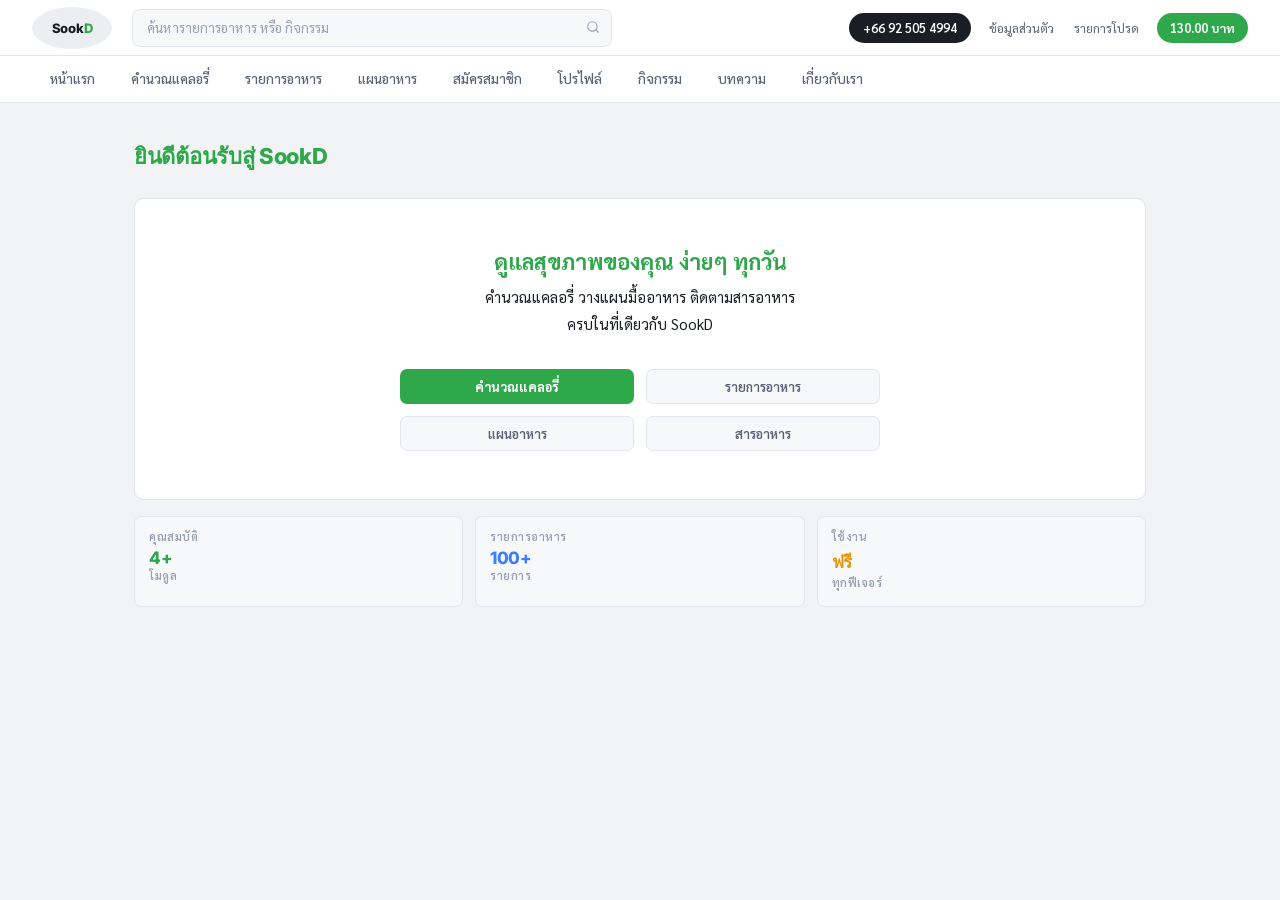
<file: index.html>
<!DOCTYPE html>
<html lang="th">
<head>
<meta charset="UTF-8">
<meta name="viewport" content="width=device-width, initial-scale=1.0">
<title>Sook D · แคลอรี่และโภชนาการ</title>
<link rel="preconnect" href="https://fonts.googleapis.com">
<link href="https://fonts.googleapis.com/css2?family=Sarabun:wght@300;400;500;600;700&family=Inter:wght@400;500;600;700;800&display=swap" rel="stylesheet">
<link rel="stylesheet" href="css/base.css">
<link rel="stylesheet" href="css/layout.css">
<link rel="stylesheet" href="css/macro.css">
<link rel="stylesheet" href="css/planner.css">
<link rel="stylesheet" href="css/modal.css">
<link rel="stylesheet" href="css/components.css">
<link rel="stylesheet" href="css/subscribe.css">
</head>
<body>

<!-- TOP NAV -->
<header class="topnav">
  <div class="topnav-logo">Sook<span>D</span></div>

  <div class="topnav-search">
    <input type="text" placeholder="ค้นหารายการอาหาร หรือ กิจกรรม">
    <span class="topnav-search-icon">
      <svg width="14" height="14" viewBox="0 0 24 24" fill="none" stroke="currentColor" stroke-width="2" stroke-linecap="round" stroke-linejoin="round"><circle cx="11" cy="11" r="8"/><path d="m21 21-4.35-4.35"/></svg>
    </span>
  </div>

  <div class="topnav-right">
    <button class="topnav-phone">+66 92 505 4994</button>
    <button class="topnav-icon-btn">ข้อมูลส่วนตัว</button>
    <button class="topnav-icon-btn">รายการโปรด</button>
    <button class="topnav-cart">130.00 บาท</button>
  </div>
</header>

<!-- SUB NAV -->
<nav class="subnav">
  <button class="subnav-tab active" onclick="showPage('home', this)">หน้าแรก</button>
  <button class="subnav-tab" onclick="showPage('calc', this)">คำนวณแคลอรี่</button>
  <button class="subnav-tab" onclick="showPage('foods', this)">รายการอาหาร</button>
  <button class="subnav-tab" onclick="showPage('plan', this)">แผนอาหาร</button>
  <button class="subnav-tab" onclick="showPage('subscribe', this)">สมัครสมาชิก</button>
  <button class="subnav-tab" onclick="showPage('history', this)">โปรไฟล์</button>
  <button class="subnav-tab" onclick="showPage('activity', this)">กิจกรรม</button>
  <button class="subnav-tab" onclick="showPage('article', this)">บทความ</button>
  <button class="subnav-tab" onclick="showPage('about', this)">เกี่ยวกับเรา</button>
</nav>

<!-- PAGE CONTENT -->
<div id="page-content" class="container"></div>

<!-- FOOD MODAL -->
<div class="modal-overlay" id="food-modal" onclick="closeModalOutside(event)"></div>

<!-- TOAST -->
<div class="toast" id="toast">
  <span class="toast-icon" id="toast-icon">&#10003;</span>
  <span id="toast-msg">บันทึกแล้ว</span>
</div>

<script src="js/state.js"></script>
<script src="js/toast.js"></script>
<script src="js/foods.js"></script>
<script src="js/foodspage.js"></script>
<script src="js/calc.js"></script>
<script src="js/macro.js"></script>
<script src="js/planner.js"></script>
<script src="js/modal.js"></script>
<script src="js/history.js"></script>
<script src="js/subscribe.js"></script>
<script src="js/sub-calendar.js"></script>
<script src="js/nav.js"></script>
<script src="js/main.js"></script>
</body>
</html>
</file>
<file: css/base.css>
/* ══════════════════════════════════════════════════
   base.css · CSS vars, Reset, Top nav, Sub nav
   ══════════════════════════════════════════════════ */

@import url('https://fonts.googleapis.com/css2?family=Sarabun:wght@300;400;500;600;700&family=Inter:wght@400;500;600;700;800&display=swap');

:root {
  --bg:        #f2f3f5;
  --surface:   #ffffff;
  --surface2:  #f7f8fa;
  --surface3:  #eceef2;
  --border:    #e2e5ec;
  --border2:   #c8cdd8;

  --text:      #1a1d23;
  --text2:     #5a6278;
  --text3:     #9aa0b4;

  --accent:        #2ea84b;
  --accent-dark:   #228c3c;
  --accent-dim:    rgba(46,168,75,.10);
  --accent-glow:   rgba(46,168,75,.18);

  --blue:      #3d7eff;
  --blue-dim:  rgba(61,126,255,.10);
  --amber:     #e8950a;
  --amber-dim: rgba(232,149,10,.10);
  --rose:      #e03c5a;
  --rose-dim:  rgba(224,60,90,.10);
  --purple:    #7c4dff;

  --radius:    10px;
  --radius-sm: 7px;
  --shadow-sm: 0 1px 3px rgba(0,0,0,.06);
  --shadow:    0 2px 8px rgba(0,0,0,.07);
}

*, *::before, *::after { box-sizing: border-box; margin: 0; padding: 0; }
html { font-size: 15px; }
body {
  font-family: 'Sarabun', 'Inter', sans-serif;
  background: var(--bg);
  color: var(--text);
  min-height: 100vh;
}
button { cursor: pointer; font-family: inherit; }
input, select, textarea { font-family: inherit; }

/* ── TOP NAV ── */
.topnav {
  background: var(--surface);
  border-bottom: 1px solid var(--border);
  padding: 0 32px;
  height: 56px;
  display: flex;
  align-items: center;
  gap: 20px;
  position: sticky;
  top: 0;
  z-index: 100;
}

.topnav-logo {
  font-family: 'Inter', sans-serif;
  font-size: 17px;
  font-weight: 800;
  color: var(--text);
  white-space: nowrap;
  min-width: 80px;
  background: var(--surface3);
  border-radius: 50%;
  width: 42px;
  height: 42px;
  display: flex;
  align-items: center;
  justify-content: center;
  font-size: 13px;
  letter-spacing: -.3px;
}
.topnav-logo span { color: var(--accent); }

.topnav-search {
  flex: 1;
  max-width: 480px;
  position: relative;
}
.topnav-search input {
  width: 100%;
  height: 38px;
  border: 1.5px solid var(--border);
  border-radius: 8px;
  padding: 0 40px 0 14px;
  font-size: 13.5px;
  background: var(--surface2);
  color: var(--text);
  outline: none;
  transition: border-color .15s;
}
.topnav-search input:focus { border-color: var(--accent); background: #fff; }
.topnav-search input::placeholder { color: var(--text3); }
.topnav-search-icon {
  position: absolute;
  right: 12px;
  top: 50%;
  transform: translateY(-50%);
  color: var(--text3);
  font-size: 14px;
  pointer-events: none;
}

.topnav-right {
  display: flex;
  align-items: center;
  gap: 16px;
  margin-left: auto;
}

.topnav-phone {
  background: var(--text);
  color: #fff;
  border: none;
  border-radius: 20px;
  padding: 7px 14px;
  font-size: 12.5px;
  font-weight: 600;
  display: flex;
  align-items: center;
  gap: 6px;
  white-space: nowrap;
}
.topnav-phone:hover { background: #2a2d36; }

.topnav-icon-btn {
  display: flex;
  align-items: center;
  gap: 5px;
  font-size: 12.5px;
  color: var(--text2);
  background: none;
  border: none;
  padding: 4px 2px;
  white-space: nowrap;
}
.topnav-icon-btn:hover { color: var(--accent); }

.topnav-cart {
  background: var(--accent);
  color: #fff;
  border: none;
  border-radius: 20px;
  padding: 7px 13px;
  font-size: 12.5px;
  font-weight: 700;
  display: flex;
  align-items: center;
  gap: 6px;
}
.topnav-cart:hover { background: var(--accent-dark); }

/* ── SUB NAV (horizontal page tabs) ── */
.subnav {
  background: var(--surface);
  border-bottom: 1px solid var(--border);
  padding: 0 32px;
  display: flex;
  align-items: center;
  gap: 0;
  overflow-x: auto;
  scrollbar-width: none;
}
.subnav::-webkit-scrollbar { display: none; }

.subnav-tab {
  background: none;
  border: none;
  border-bottom: 2.5px solid transparent;
  padding: 14px 18px;
  font-size: 13.5px;
  font-weight: 500;
  color: var(--text2);
  white-space: nowrap;
  transition: color .15s, border-color .15s;
  margin-bottom: -1px;
}
.subnav-tab:hover { color: var(--text); }
.subnav-tab.active {
  color: var(--accent);
  border-bottom-color: var(--accent);
  font-weight: 600;
}
</file>
<file: css/layout.css>
/* ══════════════════════════════════════════════════
   layout.css · Page wrapper, Cards, Forms, Buttons
   ══════════════════════════════════════════════════ */

/* ── PAGE CONTENT WRAPPER ── */
#page-content {
  min-height: calc(100vh - 112px);
  padding: 36px 24px 60px;
}
.container {
  max-width: 640px;
  margin: 0 auto;
}
.container-wide {
  max-width: 1060px;
  margin: 0 auto;
}

/* ── PAGE TITLE ── */
.page-title {
  font-family: 'Inter', sans-serif;
  font-size: 22px;
  font-weight: 800;
  color: var(--accent);
  margin-bottom: 24px;
  letter-spacing: -.3px;
}

/* ── CARD ── */
.card {
  background: var(--surface);
  border: 1px solid var(--border);
  border-radius: var(--radius);
  padding: 28px 32px;
  margin-bottom: 16px;
}
.card-title {
  font-family: 'Inter', sans-serif;
  font-size: 15px;
  font-weight: 700;
  color: var(--text);
  margin-bottom: 20px;
  letter-spacing: -.2px;
}

/* ── SECTION HEADER ── */
.section-header { margin-bottom: 20px; }
.section-title {
  font-family: 'Inter', sans-serif;
  font-size: 18px;
  font-weight: 800;
  color: var(--text);
  margin-bottom: 4px;
  letter-spacing: -.3px;
}
.section-sub { font-size: 13px; color: var(--text3); }

/* ── GRID ── */
.grid-2 { display: grid; grid-template-columns: 1fr 1fr; gap: 16px; }
.grid-3 { display: grid; grid-template-columns: 1fr 1fr 1fr; gap: 12px; }
@media (max-width: 700px) {
  .grid-2 { grid-template-columns: 1fr; }
  .grid-3 { grid-template-columns: 1fr 1fr; }
}

/* ── FORM ── */
.form-group { margin-bottom: 18px; }
.form-label {
  display: block;
  font-size: 13px;
  font-weight: 600;
  color: var(--text2);
  margin-bottom: 7px;
}
.form-input {
  width: 100%;
  padding: 10px 13px;
  border: 1.5px solid var(--border);
  border-radius: var(--radius-sm);
  font-size: 14px;
  color: var(--text);
  background: var(--surface);
  outline: none;
  transition: border-color .15s;
  appearance: none;
  -webkit-appearance: none;
}
.form-input:focus { border-color: var(--accent); }
select.form-input {
  background-image: url("data:image/svg+xml,%3Csvg xmlns='http://www.w3.org/2000/svg' width='12' height='8' viewBox='0 0 12 8'%3E%3Cpath d='M1 1l5 5 5-5' stroke='%239aa0b4' stroke-width='1.5' fill='none' stroke-linecap='round'/%3E%3C/svg%3E");
  background-repeat: no-repeat;
  background-position: right 12px center;
  padding-right: 36px;
}

/* ── GENDER RADIO ── */
.radio-group { display: flex; gap: 10px; }
.radio-btn {
  flex: 1;
  display: flex;
  align-items: center;
  gap: 8px;
  padding: 9px 14px;
  border: 1.5px solid var(--border);
  border-radius: var(--radius-sm);
  font-size: 13.5px;
  font-weight: 500;
  color: var(--text2);
  cursor: pointer;
  transition: all .15s;
  user-select: none;
}
.radio-btn:hover { border-color: var(--accent); color: var(--text); }
.radio-btn.selected {
  border-color: var(--accent);
  background: var(--accent-dim);
  color: var(--accent);
  font-weight: 600;
}
.radio-btn .icon { font-size: 16px; }
/* Radio dot indicator */
.radio-btn::before {
  content: '';
  width: 14px; height: 14px;
  border-radius: 50%;
  border: 1.5px solid var(--border2);
  flex-shrink: 0;
  transition: all .15s;
}
.radio-btn.selected::before {
  border-color: var(--accent);
  background: var(--accent);
  box-shadow: inset 0 0 0 3px #fff;
}

/* ── GOAL CARDS ── */
.goal-grid {
  display: grid;
  grid-template-columns: 1fr 1fr;
  gap: 10px;
}
.goal-card {
  border: 1.5px solid var(--border);
  border-radius: var(--radius-sm);
  padding: 14px 16px;
  cursor: pointer;
  transition: all .15s;
  text-align: left;
  background: var(--surface);
}
.goal-card:hover { border-color: var(--accent); background: var(--accent-dim); }
.goal-card.selected {
  border-color: var(--accent);
  background: var(--accent-dim);
}
.goal-card.selected .goal-name { color: var(--accent); }
.goal-icon { display: none; }
.goal-name {
  font-size: 13.5px;
  font-weight: 600;
  color: var(--text);
  margin-bottom: 2px;
  display: flex;
  align-items: center;
  justify-content: space-between;
}
.goal-card.selected .goal-name::after {
  content: '✓';
  display: inline-flex;
  align-items: center;
  justify-content: center;
  width: 18px; height: 18px;
  background: var(--accent);
  color: #fff;
  border-radius: 50%;
  font-size: 10px;
  font-weight: 700;
}
.goal-desc { font-size: 12px; color: var(--text3); }

/* ── BUTTONS ── */
.btn-primary {
  width: 100%;
  padding: 13px;
  background: var(--accent);
  color: #fff;
  border: none;
  border-radius: var(--radius-sm);
  font-size: 15px;
  font-weight: 700;
  margin-top: 20px;
  transition: background .15s, transform .1s;
  letter-spacing: .1px;
}
.btn-primary:hover { background: var(--accent-dark); }
.btn-primary:active { transform: scale(.99); }

/* ปุ่ม primary ที่อยู่ในกริดเดียวกับ btn-secondary (หน้า home) ให้ขนาดเท่ากัน */
.btn-hero {
  width: auto;
  padding: 8px 14px;
  font-size: 13px;
  margin-top: 0;
}

.btn-secondary {
  padding: 8px 14px;
  background: var(--surface2);
  color: var(--text2);
  border: 1.5px solid var(--border);
  border-radius: var(--radius-sm);
  font-size: 13px;
  font-weight: 600;
  transition: all .15s;
}
.btn-secondary:hover { border-color: var(--accent); color: var(--accent); background: var(--accent-dim); }

/* ── BMI WIDGET ── */
.bmi-widget { text-align: center; padding: 8px 0 16px; }
.bmi-value {
  font-family: 'Inter', sans-serif;
  font-size: 42px;
  font-weight: 800;
  letter-spacing: -1.5px;
  line-height: 1;
}
.bmi-label { font-size: 12px; color: var(--text3); margin: 4px 0 8px; }
.bmi-status {
  display: inline-block;
  padding: 4px 14px;
  border-radius: 20px;
  font-size: 12px;
  font-weight: 700;
  margin-bottom: 12px;
}
.bmi-bar-track {
  height: 7px;
  background: var(--surface3);
  border-radius: 4px;
  overflow: hidden;
}
.bmi-bar-fill {
  height: 100%;
  border-radius: 4px;
  transition: width .4s ease;
}
.bmi-scale-labels {
  display: flex;
  justify-content: space-between;
  margin-top: 5px;
  font-size: 10px;
  color: var(--text3);
}

/* ── BMI FIGURE (ไอคอนคน) ── */
.bmi-figure-wrap {
  display: flex;
  justify-content: center;
  align-items: flex-end;
  gap: 24px;
  padding: 10px 0 4px;
}
.bmi-figure-line {
  display: flex;
  flex-direction: column;
  align-items: center;
  gap: 2px;
}
.bmi-figure-dot {
  width: 8px; height: 8px;
  border-radius: 2px;
  background: var(--accent);
  opacity: .5;
}
.bmi-figure-dot.active { opacity: 1; }
.bmi-figure-icon {
  font-size: 38px;
  line-height: 1;
}

/* ── STAT CHIPS ── */
.stat-row { display: flex; gap: 10px; }
.stat-chip {
  flex: 1;
  background: var(--surface2);
  border: 1px solid var(--border);
  border-radius: var(--radius-sm);
  padding: 12px 14px;
}
.s-label { font-size: 11px; color: var(--text3); font-weight: 600; margin-bottom: 4px; text-transform: uppercase; letter-spacing: .5px; }
.s-value {
  font-family: 'Inter', sans-serif;
  font-size: 17px;
  font-weight: 800;
  letter-spacing: -.5px;
}
.s-unit { font-size: 11px; font-weight: 400; color: var(--text3); margin-left: 2px; }

/* ── ADVICE / WATER BOX ── */
.advice-box {
  background: var(--surface2);
  border-radius: var(--radius-sm);
  padding: 14px 16px;
  border: 1px solid var(--border);
  margin-top: 14px;
}
.advice-box-label {
  font-size: 11px; color: var(--text3); margin-bottom: 8px;
  text-transform: uppercase; letter-spacing: .6px; font-weight: 700;
}
.advice-box-text { font-size: 13.5px; line-height: 1.75; color: var(--text2); }
.water-box {
  margin-top: 12px; padding: 13px 16px;
  background: var(--blue-dim);
  border-radius: var(--radius-sm);
  border: 1px solid rgba(61,126,255,.15);
}
.water-box-label { font-size: 11px; color: var(--blue); margin-bottom: 6px; text-transform: uppercase; letter-spacing: .6px; font-weight: 700; }
.water-value { font-family: 'Inter', sans-serif; font-size: 20px; font-weight: 800; color: var(--blue); }
.water-unit { font-size: 13px; font-weight: 400; color: var(--text3); }
.water-note { font-size: 11px; color: var(--text3); margin-top: 3px; }

/* ── MACRO SLIDERS (page 2) ── */
.cal-adjust {
  display: flex;
  justify-content: space-between;
  align-items: center;
  margin-bottom: 14px;
}
.cal-adjust-label { font-size: 11px; color: var(--text3); margin-bottom: 2px; }
.cal-adjust-val { font-family: 'Inter', sans-serif; font-size: 26px; font-weight: 800; color: var(--text); }
.cal-adjust-unit { font-size: 13px; color: var(--text3); }
.cal-adjust-btns { display: flex; flex-direction: column; gap: 4px; }
.nudge-btn {
  background: var(--surface2); border: 1.5px solid var(--border);
  border-radius: 6px; width: 28px; height: 28px;
  font-size: 11px; color: var(--text2); font-weight: 700;
  display: flex; align-items: center; justify-content: center;
}
.nudge-btn:hover { border-color: var(--accent); color: var(--accent); }
.slider-labels { display: flex; justify-content: space-between; font-size: 11px; color: var(--text3); }

.macro-item { margin-bottom: 18px; }
.macro-header { display: flex; justify-content: space-between; align-items: center; margin-bottom: 8px; }
.macro-name { font-size: 13px; font-weight: 600; }
.macro-val { font-family: 'Inter', sans-serif; font-size: 14px; font-weight: 700; }
.macro-pct { font-size: 12px; color: var(--text3); margin-left: 5px; }

input[type=range] {
  -webkit-appearance: none;
  width: 100%; height: 6px;
  border-radius: 3px; outline: none;
  cursor: pointer;
}
.range-carb  { background: linear-gradient(to right, var(--amber) var(--pct,40%), var(--surface3) var(--pct,40%)); }
.range-protein { background: linear-gradient(to right, var(--blue) var(--pct,35%), var(--surface3) var(--pct,35%)); }
.range-fat   { background: linear-gradient(to right, var(--rose) var(--pct,25%), var(--surface3) var(--pct,25%)); }
input[type=range]::-webkit-slider-thumb {
  -webkit-appearance: none;
  width: 16px; height: 16px;
  border-radius: 50%;
  background: var(--surface);
  border: 2px solid currentColor;
  box-shadow: 0 1px 4px rgba(0,0,0,.15);
}
.range-carb::-webkit-slider-thumb   { color: var(--amber); }
.range-protein::-webkit-slider-thumb { color: var(--blue); }
.range-fat::-webkit-slider-thumb    { color: var(--rose); }

.macro-total-row {
  padding: 12px; background: var(--surface2); border-radius: var(--radius-sm);
  display: flex; gap: 10px; align-items: center; margin-top: 8px; border: 1px solid var(--border);
}
.macro-total-pct-wrap { flex: 1; text-align: center; }
.macro-total-label { font-size: 11px; color: var(--text3); }
.macro-total-pct { font-family: 'Inter', sans-serif; font-size: 16px; font-weight: 800; }
.macro-total-divider { width: 1px; background: var(--border); height: 32px; }
.macro-total-note { font-size: 12px; color: var(--text3); flex: 3; line-height: 1.6; }
.preset-list { font-size: 13px; color: var(--text2); line-height: 1.9; }
.preset-item { padding: 9px 0; border-bottom: 1px solid var(--border); }
.preset-item--last { border-bottom: none; }

.ring-wrap { display: flex; justify-content: center; margin: 12px 0; }
.ring-svg { overflow: visible; }
.ring-track { fill: none; stroke: var(--surface3); stroke-width: 18; }
.ring-fill { fill: none; stroke-width: 18; stroke-dasharray: 439.82; transition: stroke-dashoffset .4s; }
.ring-center-text { text-anchor: middle; dominant-baseline: middle; }

.macro-pill {
  display: flex; justify-content: space-between; align-items: center;
  padding: 8px 0; border-bottom: 1px solid var(--border);
  font-size: 13px;
}
.macro-pill:last-child { border-bottom: none; }
.macro-pill-left { display: flex; align-items: center; gap: 8px; color: var(--text2); }
.macro-pill-right { font-family: 'Inter', sans-serif; font-weight: 700; font-size: 13px; color: var(--text); }
.macro-dot { width: 9px; height: 9px; border-radius: 50%; flex-shrink: 0; }

/* ── BMI CENTER BLOCK (calc page) ── */
.bmi-center-block {
  text-align: center;
  padding: 6px 0 4px;
  margin-bottom: 4px;
}
.bmi-result-line {
  font-family: 'Inter', sans-serif;
  font-size: 15px;
  font-weight: 700;
  color: var(--text);
  margin-bottom: 10px;
}
.bmi-result-line span { font-weight: 800; }
.bmi-figure-row {
  display: flex;
  justify-content: center;
  gap: 40px;
  margin-bottom: 2px;
}
.bmi-dot-mark {
  width: 10px; height: 10px;
  background: var(--accent);
  border-radius: 2px;
  opacity: .7;
}
.bmi-person-icon {
  font-size: 52px;
  line-height: 1;
  filter: hue-rotate(100deg) saturate(2);
  margin-bottom: 4px;
}
</file>
<file: css/macro.css>
/* ══════════════════════════════════════════════════
   macro.css · ring SVG for macro page (override sizes)
   ══════════════════════════════════════════════════ */

/* plan page ring (smaller) */
#plan-ring-wrap .ring-track { stroke-width: 14; }
#plan-ring-wrap .ring-fill  { stroke-width: 14; stroke-dasharray: 376.99; }
</file>
<file: css/planner.css>
/* ══════════════════════════════════════════════════
   planner.css · Meal planner (Subscription & Batch)
   ══════════════════════════════════════════════════ */

.plan-page-header {
  display: flex; align-items: flex-start; justify-content: space-between;
  flex-wrap: wrap; gap: 12px; margin-bottom: 20px;
}
.plan-page-actions { display: flex; gap: 8px; flex-wrap: wrap; }

/* --- ส่วนที่เพิ่มใหม่: แถบเลือกวันจัดส่ง (Batch Selector) --- */
.batch-selector-container {
  background: var(--surface);
  border: 1px solid var(--border);
  border-radius: var(--radius);
  padding: 16px;
  margin-bottom: 20px;
}
.batch-info {
  display: flex; align-items: center; gap: 12px; margin-bottom: 12px;
}
.batch-badge {
  background: var(--accent-dim); color: var(--accent);
  padding: 4px 8px; border-radius: 4px; font-size: 11px; font-weight: 700;
}
.batch-date-range { font-size: 13px; color: var(--text); font-weight: 600; }
.day-tabs { 
  display: flex; gap: 8px; overflow-x: auto; padding-bottom: 4px;
}
/* ซ่อน Scrollbar ของ day-tabs เพื่อความสวยงาม */
.day-tabs::-webkit-scrollbar { display: none; }
.day-tab {
  padding: 8px 16px; background: var(--surface2); border: 1px solid var(--border2);
  border-radius: var(--radius-sm); font-size: 13px; font-weight: 600;
  color: var(--text3); cursor: pointer; transition: all 0.2s; white-space: nowrap;
}
.day-tab:hover { background: var(--surface3); }
.day-tab.active {
  background: var(--accent); color: #fff; border-color: var(--accent);
}

.planner-layout {
  display: grid;
  grid-template-columns: 1fr 300px;
  gap: 20px;
  align-items: start;
}
@media (max-width: 860px) { .planner-layout { grid-template-columns: 1fr; } }

.sticky-summary { position: sticky; top: 80px; }

.meal-section {
  background: var(--surface);
  border: 1px solid var(--border);
  border-radius: var(--radius);
  margin-bottom: 12px;
  overflow: hidden;
}
.meal-header {
  display: flex; align-items: center; justify-content: space-between;
  padding: 15px 20px; cursor: pointer; user-select: none;
  transition: background .12s;
}
.meal-header:hover { background: var(--surface2); }
.meal-header-left { display: flex; align-items: center; gap: 12px; }
.meal-dot { width: 10px; height: 10px; border-radius: 50%; flex-shrink: 0; }
.meal-name { font-weight: 700; font-size: 14px; }
.meal-kcal { font-size: 12px; color: var(--text3); margin-top: 1px; }
.meal-chevron { font-size: 11px; color: var(--text3); }
.meal-body { padding: 0 20px 16px; }

/* --- ปรับปรุงโครงสร้างการ์ดอาหารใหม่ --- */
.food-item-card {
  padding: 14px 0; border-bottom: 1px solid var(--border);
}
.food-item-card:last-child { border-bottom: none; }
.food-item-main {
  display: flex; justify-content: space-between; align-items: flex-start;
  margin-bottom: 10px;
}
.food-item-info { flex: 1; padding-right: 12px; }
.food-item-name { font-size: 13.5px; font-weight: 600; color: var(--text); }
.food-item-macros { font-size: 11.5px; color: var(--text3); margin-top: 4px; }
.food-item-actions { display: flex; align-items: center; gap: 8px; }
.food-kcal { font-family: 'Inter', sans-serif; font-size: 13px; font-weight: 700; color: var(--accent); }

/* ปุ่มสลับเมนู (Swap) */
.btn-swap-meal {
  background: var(--surface2); border: 1px solid var(--border2);
  border-radius: 4px; font-size: 11px; padding: 4px 8px;
  cursor: pointer; color: var(--text); transition: all 0.15s;
}
.btn-swap-meal:hover { border-color: var(--accent); color: var(--accent); }

.del-btn {
  background: none; border: none; color: var(--text3); font-size: 13px;
  width: 26px; height: 26px; display: flex; align-items: center; justify-content: center;
  border-radius: 50%; transition: all .12s; cursor: pointer;
}
.del-btn:hover { background: var(--rose-dim); color: var(--rose); }

/* --- ส่วนที่เพิ่มใหม่: ระบบเลือกวัตถุดิบ (Ingredient Customizer) --- */
.ingredient-customizer {
  display: flex; gap: 16px; flex-wrap: wrap;
  background: var(--surface2); padding: 10px 12px;
  border-radius: 6px; margin-top: 4px;
}
.alt-select-group { 
  display: flex; align-items: center; gap: 8px; 
  font-size: 12px; color: var(--text3); 
}
.alt-dropdown {
  background: var(--surface); border: 1px solid var(--border);
  border-radius: 4px; padding: 4px 8px; font-size: 12px;
  color: var(--text); cursor: pointer; outline: none; transition: border .15s;
}
.alt-dropdown:focus { border-color: var(--accent); }

.add-food-btn {
  width: 100%; margin-top: 12px; padding: 9px;
  background: none; border: 1.5px dashed var(--border2);
  border-radius: var(--radius-sm); font-size: 13px;
  color: var(--text3); font-weight: 600; transition: all .15s; cursor: pointer;
}
.add-food-btn:hover { border-color: var(--accent); color: var(--accent); background: var(--accent-dim); }

/* --- Summary Sidebar --- */
.budget-bar-wrap { margin: 8px 0; }
.budget-bar-meta {
  display: flex; justify-content: space-between;
  font-size: 11.5px; color: var(--text3); margin-bottom: 5px;
}
.budget-bar-track { height: 7px; background: var(--surface3); border-radius: 4px; overflow: hidden; }
.budget-bar-fill { height: 100%; border-radius: 4px; transition: width .4s ease; }
.budget-bar-status { font-size: 11px; color: var(--text3); margin-top: 5px; text-align: center; }

.quick-fill-btn {
  padding: 8px 14px; background: var(--accent);
  color: #fff; border: none; border-radius: var(--radius-sm);
  font-size: 13px; font-weight: 700; transition: background .15s; cursor: pointer;
}
.quick-fill-btn:hover { background: var(--accent-dark); }

/* --- โหมดแก้เมนูจากปฏิทินสมาชิก: แบนเนอร์เด่น ค้างอยู่บนสุดตลอดการเลื่อนหน้า --- */
.cal-edit-banner {
  display: flex;
  position: sticky;
  top: 56px; /* ใต้ topnav ที่ sticky อยู่ที่ top:0 height 56px */
  z-index: 90;
  align-items: center;
  justify-content: space-between;
  flex-wrap: wrap;
  gap: 12px;
  background: var(--accent);
  color: #fff;
  border-radius: var(--radius);
  padding: 14px 18px;
  margin-bottom: 18px;
  box-shadow: var(--shadow);
}
.cal-edit-banner-text { display: flex; align-items: center; gap: 8px; font-size: 13.5px; flex-wrap: wrap; }
.cal-edit-banner-label { opacity: .9; }
.cal-edit-banner-date { font-weight: 800; font-size: 16px; font-family: 'Inter', sans-serif; }
.cal-edit-banner-actions { display: flex; gap: 10px; flex-shrink: 0; }
.cal-edit-cancel-btn {
  background: rgba(255,255,255,.16); border: 1px solid rgba(255,255,255,.5); color: #fff;
  padding: 10px 16px; border-radius: var(--radius-sm); font-size: 13px; font-weight: 600;
  cursor: pointer; transition: background .15s;
}
.cal-edit-cancel-btn:hover { background: rgba(255,255,255,.28); }
.cal-edit-save-btn {
  background: #fff; color: var(--accent-dark); border: none;
  padding: 11px 22px; border-radius: var(--radius-sm); font-size: 14px; font-weight: 800;
  cursor: pointer; box-shadow: 0 2px 8px rgba(0,0,0,.18); transition: transform .1s, background .15s;
}
.cal-edit-save-btn:hover { background: #f3f3f3; }
.cal-edit-save-btn:active { transform: scale(.97); }

/* --- Ingredient Display & Customization UI --- */
.ingredient-display-box {
  background: var(--surface2);
  border-radius: 6px;
  padding: 10px 12px;
  margin-top: 8px;
  font-size: 12px;
}

.ing-normal {
  color: var(--text);
  margin-bottom: 8px;
  line-height: 1.5;
}

.ing-title {
  font-weight: 700;
  color: var(--text);
  margin-right: 4px;
}

.ing-alts {
  border-top: 1px dashed var(--border2);
  padding-top: 8px;
  display: flex;
  flex-direction: column;
  gap: 6px;
}

.alt-pill-group {
  display: flex;
  flex-wrap: wrap;
  gap: 12px;
}

.alt-pill {
  background: var(--surface);
  border: 1px solid var(--border);
  color: var(--text3);
  padding: 6px 14px;
  border-radius: 20px;
  font-size: 11.5px;
  cursor: pointer;
  transition: all 0.2s ease;
  user-select: none;
}

.alt-pill:hover {
  border-color: var(--accent);
  color: var(--accent);
}

.alt-pill.selected {
  background: var(--accent);
  color: #fff;
  border-color: var(--accent);
  font-weight: 600;
}

.alt-container {
  display: flex;
  flex-direction: column;
  align-items: center;
  gap: 4px;
}

.change-notice {
  font-size: 10px;
  color: var(--accent);
  background: var(--accent-dim);
  padding: 2px 6px;
  border-radius: 4px;
  margin-top: 2px;
  white-space: nowrap;
  font-style: italic;
}

.change-summary {
  margin-top: 10px;
  padding: 8px;
  background: var(--accent-dim);
  border-left: 3px solid var(--accent);
  border-radius: 4px;
}

.change-item {
  font-size: 11px;
  color: var(--accent-dark);
  margin-bottom: 2px;
}
/* ── ปุ่มบันทึกเมนู (เด่น, ขนาดใหญ่, มีเงา) ── */
.plan-save-btn {
  padding: 10px 22px;
  background: linear-gradient(135deg, var(--accent), var(--accent-dark));
  color: #fff;
  border: none;
  border-radius: var(--radius-sm);
  font-size: 14px;
  font-weight: 800;
  cursor: pointer;
  letter-spacing: .3px;
  box-shadow: 0 3px 12px rgba(var(--accent-rgb, 93,188,120), 0.40);
  transition: transform .15s, box-shadow .15s, background .15s;
  white-space: nowrap;
}
.plan-save-btn:hover {
  background: linear-gradient(135deg, var(--accent-dark), var(--accent));
  box-shadow: 0 5px 18px rgba(var(--accent-rgb, 93,188,120), 0.50);
  transform: translateY(-1px);
}
.plan-save-btn:active { transform: scale(.97); box-shadow: none; }

/* ── ปุ่มกลับ (Back) ── */
.btn-back {
  padding: 7px 16px;
  background: var(--surface2, #f5f5f5);
  color: var(--text2, #555);
  border: 1.5px solid var(--border, #ddd);
  border-radius: var(--radius-sm);
  font-size: 13px;
  font-weight: 600;
  cursor: pointer;
  transition: background .15s, color .15s, border-color .15s;
  white-space: nowrap;
}
.btn-back:hover { background: var(--accent-dim); color: var(--accent-dark); border-color: var(--accent); }
.btn-back:active { transform: scale(.97); }
</file>
<file: css/modal.css>
/* ══════════════════════════════════════════════════
   modal.css · Food search modal
   ══════════════════════════════════════════════════ */

.modal-overlay {
  display: none;
  position: fixed; inset: 0;
  background: rgba(0,0,0,.45);
  z-index: 300;
  align-items: flex-end;
  justify-content: center;
}
.modal-overlay.open { display: flex; }
@media (min-width: 600px) {
  .modal-overlay { align-items: center; }
  .modal-sheet { border-radius: var(--radius); max-height: 80vh; width: 500px; }
}
.modal-sheet {
  background: var(--surface);
  width: 100%; max-height: 90vh;
  border-radius: var(--radius) var(--radius) 0 0;
  display: flex; flex-direction: column;
  overflow: hidden;
}
.modal-header {
  display: flex; align-items: center; justify-content: space-between;
  padding: 18px 22px 14px; border-bottom: 1px solid var(--border);
}
.modal-title { font-family: 'Inter', sans-serif; font-size: 15px; font-weight: 700; }
.modal-close {
  background: var(--surface2); border: 1px solid var(--border);
  border-radius: 50%; width: 28px; height: 28px;
  font-size: 13px; color: var(--text2);
  display: flex; align-items: center; justify-content: center;
}
.modal-close:hover { background: var(--rose-dim); color: var(--rose); }
.modal-search { padding: 12px 22px; border-bottom: 1px solid var(--border); }
.modal-search input {
  width: 100%; padding: 9px 13px;
  border: 1.5px solid var(--border); border-radius: var(--radius-sm);
  font-size: 13.5px; outline: none;
  transition: border-color .15s;
}
.modal-search input:focus { border-color: var(--accent); }
.modal-body { overflow-y: auto; padding: 14px 22px 22px; flex: 1; }

.food-card {
  border: 1.5px solid var(--border); border-radius: var(--radius-sm);
  padding: 13px 15px; margin-bottom: 10px; cursor: pointer;
  transition: all .15s; position: relative; overflow: hidden;
}
.food-card:hover { border-color: var(--accent); background: var(--accent-dim); }
.food-card.recommended { border-color: var(--accent); }
.rec-badge {
  font-size: 10px; font-weight: 700; color: var(--accent);
  text-transform: uppercase; letter-spacing: .5px;
  margin-bottom: 5px;
}
.food-card-top { display: flex; justify-content: space-between; align-items: flex-start; gap: 10px; }
.food-card-name { font-size: 13.5px; font-weight: 600; color: var(--text); line-height: 1.4; }
.food-card-kcal { font-family: 'Inter', sans-serif; font-size: 14px; font-weight: 800; color: var(--accent); white-space: nowrap; }
.food-card-macros { font-size: 11.5px; color: var(--text3); margin-top: 4px; }
.food-card-tags { display: flex; flex-wrap: wrap; gap: 5px; margin-top: 8px; }
.tag {
  font-size: 10px; font-weight: 700; padding: 2px 8px;
  border-radius: 20px; text-transform: uppercase; letter-spacing: .4px;
}
.tag-green  { background: var(--accent-dim); color: var(--accent); }
.tag-blue   { background: var(--blue-dim); color: var(--blue); }
.tag-amber  { background: var(--amber-dim); color: var(--amber); }
.tag-purple { background: rgba(124,77,255,.10); color: var(--purple); }
</file>
<file: css/components.css>
/* ══════════════════════════════════════════════════
   components.css · History, Toast, Empty state, Misc
   ══════════════════════════════════════════════════ */

/* ── HISTORY ── */
.history-row {
  display: flex; justify-content: space-between; align-items: center;
  padding: 13px 0; border-bottom: 1px solid var(--border);
}
.history-row:last-child { border-bottom: none; }
.history-date { font-weight: 700; font-size: 13.5px; }
.history-meta { font-size: 11.5px; color: var(--text3); margin-top: 2px; }
.history-kcal { font-family: 'Inter', sans-serif; font-size: 15px; font-weight: 800; }
.del-history-btn {
  background: none; border: none; color: var(--text3); font-size: 13px;
  width: 22px; height: 22px; display: flex; align-items: center; justify-content: center;
  border-radius: 50%; transition: all .12s;
}
.del-history-btn:hover { background: var(--rose-dim); color: var(--rose); }

/* ── TOAST ── */
.toast {
  position: fixed; bottom: 28px; left: 50%; transform: translateX(-50%) translateY(20px);
  background: var(--text); color: #fff;
  padding: 10px 20px; border-radius: 20px;
  font-size: 13px; font-weight: 600;
  display: flex; align-items: center; gap: 8px;
  opacity: 0; pointer-events: none;
  transition: all .25s ease; z-index: 500; white-space: nowrap;
}
.toast.show { opacity: 1; transform: translateX(-50%) translateY(0); }
.toast-icon { font-size: 15px; }

/* ── EMPTY STATE ── */
.empty-state {
  text-align: center; padding: 28px 0; color: var(--text3); font-size: 13px;
}
.empty-state-icon {
  font-size: 28px; margin-bottom: 8px; opacity: .4;
}

/* ── SCROLLBAR ── */
::-webkit-scrollbar { width: 6px; height: 6px; }
::-webkit-scrollbar-track { background: transparent; }
::-webkit-scrollbar-thumb { background: var(--surface3); border-radius: 3px; }

/* ── DIVIDER ── */
.divider { height: 1px; background: var(--border); margin: 18px 0; }
</file>
<file: css/subscribe.css>
/* subscribe.css - สมัครสมาชิกแพ็กเกจอาหาร */

.sub-layout {
  display: grid;
  grid-template-columns: 1fr 300px;
  gap: 20px;
  align-items: start;
}
@media (max-width: 860px) { .sub-layout { grid-template-columns: 1fr; } }

/* แบนเนอร์แพ็กเกจที่ใช้งานอยู่ */
.sub-active-banner {
  display: flex;
  align-items: center;
  gap: 10px;
  background: var(--accent-dim);
  border: 1px solid rgba(42,122,71,.2);
  border-radius: var(--radius-sm);
  padding: 12px 16px;
  margin-bottom: 18px;
  font-size: 13px;
  color: var(--accent-dark);
}
.sub-active-dot {
  width: 8px; height: 8px;
  border-radius: 50%;
  background: var(--accent);
  flex-shrink: 0;
}
.btn-cancel-sub {
  border-color: var(--rose) !important;
  color: var(--rose) !important;
}
.btn-cancel-sub:hover { background: var(--rose-dim) !important; }

/* เลือกมื้อ */
.sub-meal-grid {
  display: grid;
  grid-template-columns: 1fr 1fr;
  gap: 10px;
}
@media (max-width: 600px) { .sub-meal-grid { grid-template-columns: 1fr; } }

.sub-meal-toggle {
  display: flex;
  align-items: center;
  gap: 10px;
  border: 1px solid var(--border);
  border-radius: var(--radius-sm);
  padding: 12px 14px;
  cursor: pointer;
  transition: all .15s;
  background: var(--surface);
}
.sub-meal-toggle:hover { border-color: var(--accent); }
.sub-meal-toggle.selected {
  border-color: var(--accent);
  background: var(--accent-dim);
}
.sub-meal-dot { width: 9px; height: 9px; border-radius: 50%; flex-shrink: 0; }
.sub-meal-name { font-size: 13.5px; font-weight: 500; color: var(--text); }
.sub-meal-toggle.selected .sub-meal-name { font-weight: 600; color: var(--accent-dark); }

/* เลือกแพ็กเกจ */
.sub-plan-grid {
  display: grid;
  grid-template-columns: 1fr 1fr 1fr;
  gap: 12px;
}
@media (max-width: 600px) { .sub-plan-grid { grid-template-columns: 1fr; } }

.sub-plan-card {
  position: relative;
  border: 1px solid var(--border);
  border-radius: var(--radius);
  padding: 18px 16px;
  cursor: pointer;
  transition: all .15s;
  background: var(--surface);
  text-align: center;
}
.sub-plan-card:hover { border-color: var(--accent); }
.sub-plan-card.selected {
  border-color: var(--accent);
  background: var(--accent-dim);
  box-shadow: var(--shadow-sm);
}

.sub-best-badge {
  position: absolute;
  top: -9px;
  left: 50%;
  transform: translateX(-50%);
  background: var(--accent);
  color: #fff;
  font-size: 10.5px;
  font-weight: 700;
  padding: 3px 10px;
  border-radius: 12px;
  letter-spacing: .2px;
  white-space: nowrap;
}

.sub-plan-days {
  font-family: 'Inter', sans-serif;
  font-size: 16px;
  font-weight: 800;
  color: var(--text);
  margin-bottom: 6px;
  margin-top: 4px;
}
.sub-plan-discount {
  display: inline-block;
  font-size: 11px;
  font-weight: 700;
  color: var(--accent);
  background: rgba(42,122,71,.1);
  border-radius: 12px;
  padding: 2px 10px;
  margin-bottom: 12px;
}
.sub-plan-discount--none {
  color: var(--text3);
  background: var(--surface3);
}
.sub-plan-perday {
  font-family: 'Inter', sans-serif;
  font-size: 22px;
  font-weight: 800;
  color: var(--text);
  letter-spacing: -.3px;
}
.sub-plan-perday span {
  font-size: 11px;
  font-weight: 500;
  color: var(--text3);
}
.sub-plan-total {
  font-size: 12px;
  color: var(--text3);
  margin-top: 4px;
}

/* สรุปคำสั่งซื้อ */
.sub-summary-row {
  display: flex;
  justify-content: space-between;
  align-items: center;
  padding: 7px 0;
  font-size: 13px;
}
.sub-summary-label { color: var(--text2); }
.sub-summary-val { font-weight: 600; color: var(--text); }
.sub-summary-row--total { padding-top: 4px; }
.sub-summary-total {
  font-family: 'Inter', sans-serif;
  font-size: 19px;
  font-weight: 800;
  color: var(--accent);
}
.sub-summary-savings {
  font-size: 11.5px;
  color: var(--accent-dark);
  background: var(--accent-dim);
  border-radius: var(--radius-sm);
  padding: 8px 10px;
  margin-top: 10px;
  line-height: 1.5;
}
.sub-disclaimer {
  text-align: center;
  font-size: 11px;
  color: var(--text3);
  margin-top: 10px;
}

/* วันที่เริ่มส่ง */
.sub-date-input {
  width: 100%;
  padding: 10px 12px;
  border: 1.5px solid var(--border);
  border-radius: var(--radius-sm);
  font-size: 14px;
  font-family: 'Sarabun', sans-serif;
  color: var(--text);
  background: var(--surface);
  outline: none;
}
.sub-date-input:focus { border-color: var(--accent); }

/* ══════════════════════════════════════════════════
   ปฏิทินเมนูล่วงหน้า (Subscription Menu Calendar)
   ══════════════════════════════════════════════════ */
.cal-toolbar {
  display: flex; align-items: center; justify-content: space-between;
  flex-wrap: wrap; gap: 10px; margin-bottom: 16px;
}
.cal-toolbar-actions { display: flex; gap: 8px; flex-wrap: wrap; }

.cal-grid {
  display: grid;
  grid-template-columns: repeat(auto-fill, minmax(150px, 1fr));
  gap: 12px;
}

.cal-day-card {
  border: 1px solid var(--border);
  border-radius: var(--radius);
  padding: 12px;
  background: var(--surface);
  display: flex;
  flex-direction: column;
  gap: 8px;
  transition: border-color .15s;
}
.cal-day-card.is-today { border-color: var(--accent); background: var(--accent-dim); }
.cal-day-card.is-skipped { opacity: .55; background: var(--surface2); }

.cal-day-head {
  display: flex; align-items: baseline; justify-content: space-between;
}
.cal-day-num { font-weight: 800; font-size: 15px; color: var(--text); font-family: 'Inter', sans-serif; }
.cal-day-dow { font-size: 11px; color: var(--text3); }

.cal-day-meals { display: flex; flex-direction: column; gap: 4px; }
.cal-meal-row {
  display: flex; align-items: center; gap: 6px;
  font-size: 11.5px; color: var(--text2);
}
.cal-meal-dot { width: 7px; height: 7px; border-radius: 50%; flex-shrink: 0; }
.cal-meal-name { flex: 1; overflow: hidden; text-overflow: ellipsis; white-space: nowrap; }
.cal-meal-empty { color: var(--text3); font-style: italic; }

.cal-day-foot { display: flex; gap: 6px; margin-top: 4px; }
.cal-day-btn {
  flex: 1; padding: 6px 0; font-size: 11px; font-weight: 600;
  border-radius: 6px; border: 1px solid var(--border2); background: var(--surface2);
  color: var(--text2); cursor: pointer; transition: all .15s;
}
.cal-day-btn:hover { border-color: var(--accent); color: var(--accent); }
.cal-day-btn--skip.active { background: var(--rose-dim); border-color: var(--rose); color: var(--rose); }

.cal-skip-label { font-size: 10.5px; color: var(--rose); font-weight: 700; }
.cal-legend { display:flex; gap:16px; flex-wrap:wrap; margin-bottom:16px; font-size:12px; color:var(--text3); }
.cal-legend-item { display:flex; align-items:center; gap:6px; }
.cal-legend-dot { width:9px; height:9px; border-radius:50%; }
</file>
